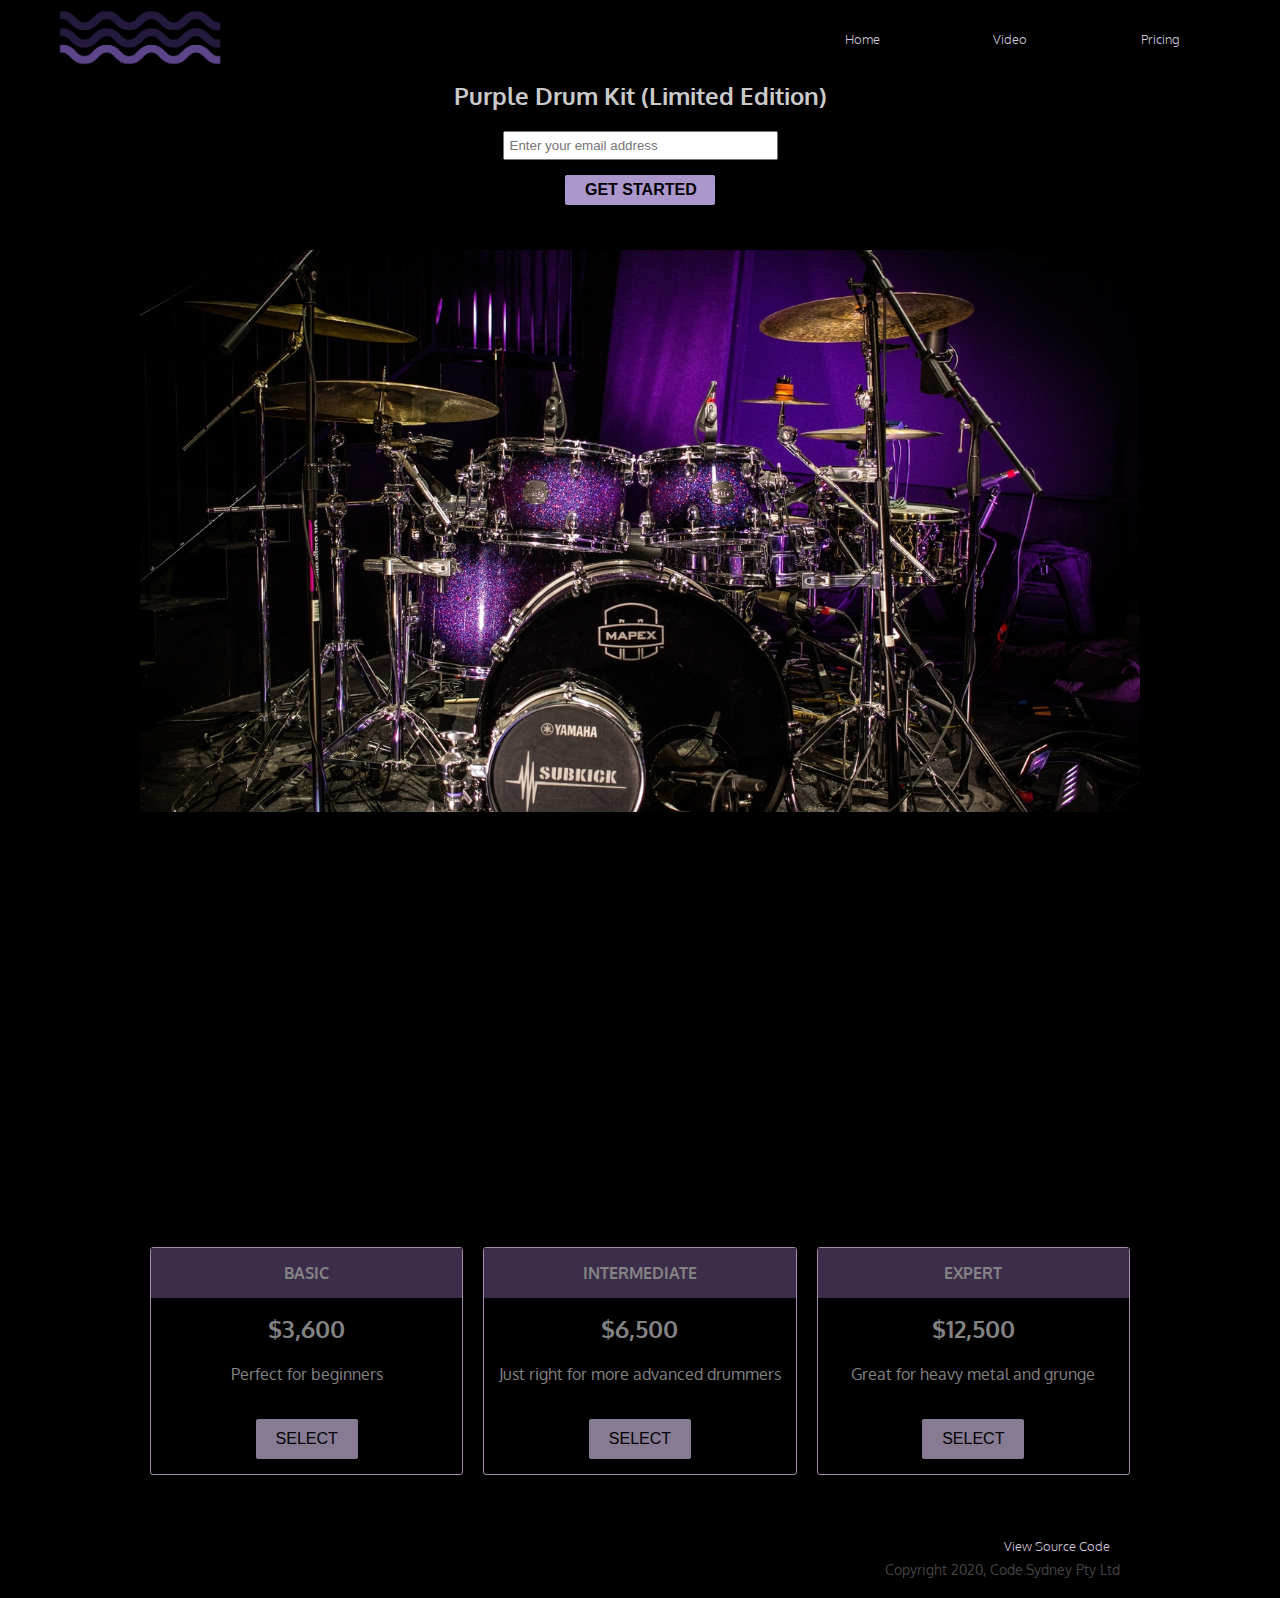
<file: index.html>
<!DOCTYPE html>
<html lang="en">
<head>
    <meta charset="UTF-8">
    <title>Landing</title>
    <link rel="stylesheet" href="./css/styles.css">
</head>

<body>
<div id="page-wrapper">
  <header id="header">
    <div class="logo">
      <img
        id="header-img"
        src="./img/drumslogo.png"
        alt="original trombones logo"
      />
    </div>

    <nav id="nav-bar">
      <ul>
        <li><a class="nav-link" href="#hero">Home</a></li>
        <li><a class="nav-link" href="#how-it-works">Video</a></li>
        <li><a class="nav-link" href="#pricing">Pricing</a></li>
      </ul>
    </nav>
  </header>

  <div class="container"></div>

  <section id="hero">
      <h2>Purple Drum Kit (Limited Edition)</h2>
    <form id="form" action="https://www.freecodecamp.com/email-submit">
      <input
        name="email"
        id="email"
        type="email"
        placeholder="Enter your email address"
        required
      />
      <input id="submit" type="submit" value="get started" class="btn" />
    </form>
  </section>

  <div class="container">

    <section id="heroimg">
      <div class="grid">
        <figure id="=heroimage-div">
          <img
              id="heroimage"
              src="./img/herodrum.png"
              alt="herodrum image"
          />
        </figure>
      </div>
    </section> 

    <section id="how-it-works">
      <iframe id="video" width="560" height="315" src="https://www.youtube.com/embed/6Y2PgRvoPQM?controls=0" frameborder="0" allow="accelerometer; autoplay; encrypted-media; gyroscope; picture-in-picture" allowfullscreen></iframe>
    </section>

    <section id="pricing">
      <div class="product" id="tenor">
        <div class="level">Basic</div>
        <h2>$3,600</h2>
        <ol>
          <li>Perfect for beginners</li>
        </ol>
        <button class="btn">Select</button>
      </div>
      <div class="product" id="bass">
        <div class="level">Intermediate</div>
        <h2>$6,500</h2>
        <ol>
          <li>Just right for more advanced drummers</li>
        </ol>
        <button class="btn">Select</button>
      </div>
      <div class="product" id="valve">
        <div class="level">Expert</div>
        <h2>$12,500</h2>
        <ol>
          <li>Great for heavy metal and grunge</li>
        </ol>
        <button class="btn">Select</button>
      </div>
    </section>


    <footer>
      <ul>
        <li><a href="https://github.com/engramar/rwd3_landing" target="_blank">View Source Code</a></li>
      </ul>
      <span>Copyright 2020, Code.Sydney Pty Ltd</span>

    </footer>

  </div>
</div>
<script src="https://cdn.freecodecamp.org/testable-projects-fcc/v1/bundle.js"></script>

</body>
</html>
</file>
<file: css/styles.css>
/** global element styling **/

@import "https://fonts.googleapis.com/css?family=Oxygen&display=swap";

* {
  margin: 0;
  padding: 0;
  box-sizing: border-box;
}

body {
  background-color: #000;
  font-family: 'Oxygen', sans-serif;
}

#page-wrapper {
  position: relative;
}

li {
  list-style: none;
}

a {
  color: rgb(211, 203, 219);
  text-decoration: none;
  font-size: 0.8em;
  font-weight: 100;
}

/** global classes styling **/

.container {
  max-width: 1000px;
  width: 100%;
  margin: 0 auto;
}

.btn {
  padding: 0 20px;
  height: 40px;
  font-size: 1em;
  font-weight: 900;
  text-transform: uppercase;
  border: 3px black solid;
  border-radius: 2px;
  background: transparent;
  cursor: pointer;
}

.grid {
  display: flex;
}

header {
  position: fixed;
  top: 0;
  min-height: 75px;
  padding: 0px 20px;
  display: flex;
  justify-content: space-around;
  align-items: center;
  background-color: rgb(0, 0, 0);
}

@media (max-width: 600px) {
  header {
    flex-wrap: wrap;
  }
}

.logo {
  width: 60vw;
}

@media (max-width: 650px) {
  .logo {
    margin-top: 15px;
    width: 100%;
    position: relative;
  }
}

.logo > img {
  width: 100%;
  height: 100%;
  max-width: 200px;
  display: flex;
  justify-content: center;
  align-items: center;
  text-align: center;
  margin-left: 20px;
}

@media (max-width: 650px) {
  .logo > img {
    margin: 0 auto;
  }
}

nav {
  font-weight: 400;
}

@media (max-width: 650px) {
  nav {
    margin-top: 10px;
    width: 100%;
    display: flex;
    flex-direction: column;
    align-items: center;
    text-align: center;
    padding: 0 50px;
  }
  nav li {
    padding-bottom: 5px;
  }
}

nav > ul {
  width: 35vw;
  display: flex;
  flex-direction: row;
  justify-content: space-around;
}

@media (max-width: 650px) {
  nav > ul {
    flex-direction: column;
  }
}

#hero {
  display: flex;
  flex-direction: column;
  align-items: center;
  justify-content: center;
  text-align: center;
  height: 200px;
  margin-top: 50px;
}

#hero > h2 {
  margin-bottom: 20px;
  word-wrap: break-word;
  color: rgb(202, 202, 202);
  font-size: 1.5em;
}

#hero input[type="email"] {
  max-width: 275px;
  width: 100%;
  padding: 5px;
}

#hero input[type="submit"] {
  max-width: 150px;
  width: 100%;
  height: 30px;
  margin: 15px 0;
  border: 0;
  background-color: #ab97cc;
}

#hero input[type="submit"]:hover {
  background-color: #ab97cc;
  transition: background-color 1s;
}

@media (max-width: 650px) {
  #hero {
    margin-top: 120px;
  }
}

#features {
  margin-top: 30px;
}

#heroimage {
  width: 100%;
  height: 100%;
  max-width: 1000px;
  display: flex;
  justify-content: center;
  align-items: center;
  text-align: center;
}

@media (max-width: 650px) {
  heroimage {
    margin: 0 auto;
  }
}

#how-it-works {
  margin-top: 50px;
  display: flex;
  justify-content: center;
}

#how-it-works > iframe {
  max-width: 560px;
  width: 100%;
}

#pricing {
  margin-top: 60px;
  display: flex;
  flex-direction: row;
  justify-content: center;
}

.product {
  display: flex;
  flex-direction: column;
  align-items: center;
  text-align: center;
  width: calc(100%  / 3);
  margin: 10px;
  border: 1px solid rgb(163, 139, 170);
  border-radius: 3px;
}

.product > .level {
  background-color: rgb(60, 45, 75);
  color: rgb(131, 131, 131);
  padding: 15px 0;
  width: 100%;
  text-transform: uppercase;
  font-weight: 700;
}

.product > h2 {
  margin-top: 15px;
  color: rgb(131, 131, 131);
}

.product > ol {
  margin: 15px 0;
  color: rgb(131, 131, 131);
}

.product > ol > li {
  padding: 5px 0;
}

.product > button {
  border: 0;
  margin: 15px 0;
  background-color: #877b94;
  font-weight: 400;
}

.product > button:hover {
  background-color: #ccb7e2;
  transition: background-color 1s;
}

@media (max-width: 800px) {
  #pricing {
    flex-direction: column;
  }
  .product {
    max-width: 300px;
    width: 100%;
    margin: 0 auto;
    margin-bottom: 10px;
  }
}

footer {
  margin-top: 30px;
  background-color: rgb(0, 0, 0);
  padding: 20px;
}

footer > ul {
  display: flex;
  justify-content: flex-end;
}

footer > ul > li {
  padding: 0 10px;
}

footer > span {
  margin-top: 5px;
  display: flex;
  justify-content: flex-end;
  font-size: 0.9em;
  color: #444;
}
</file>
